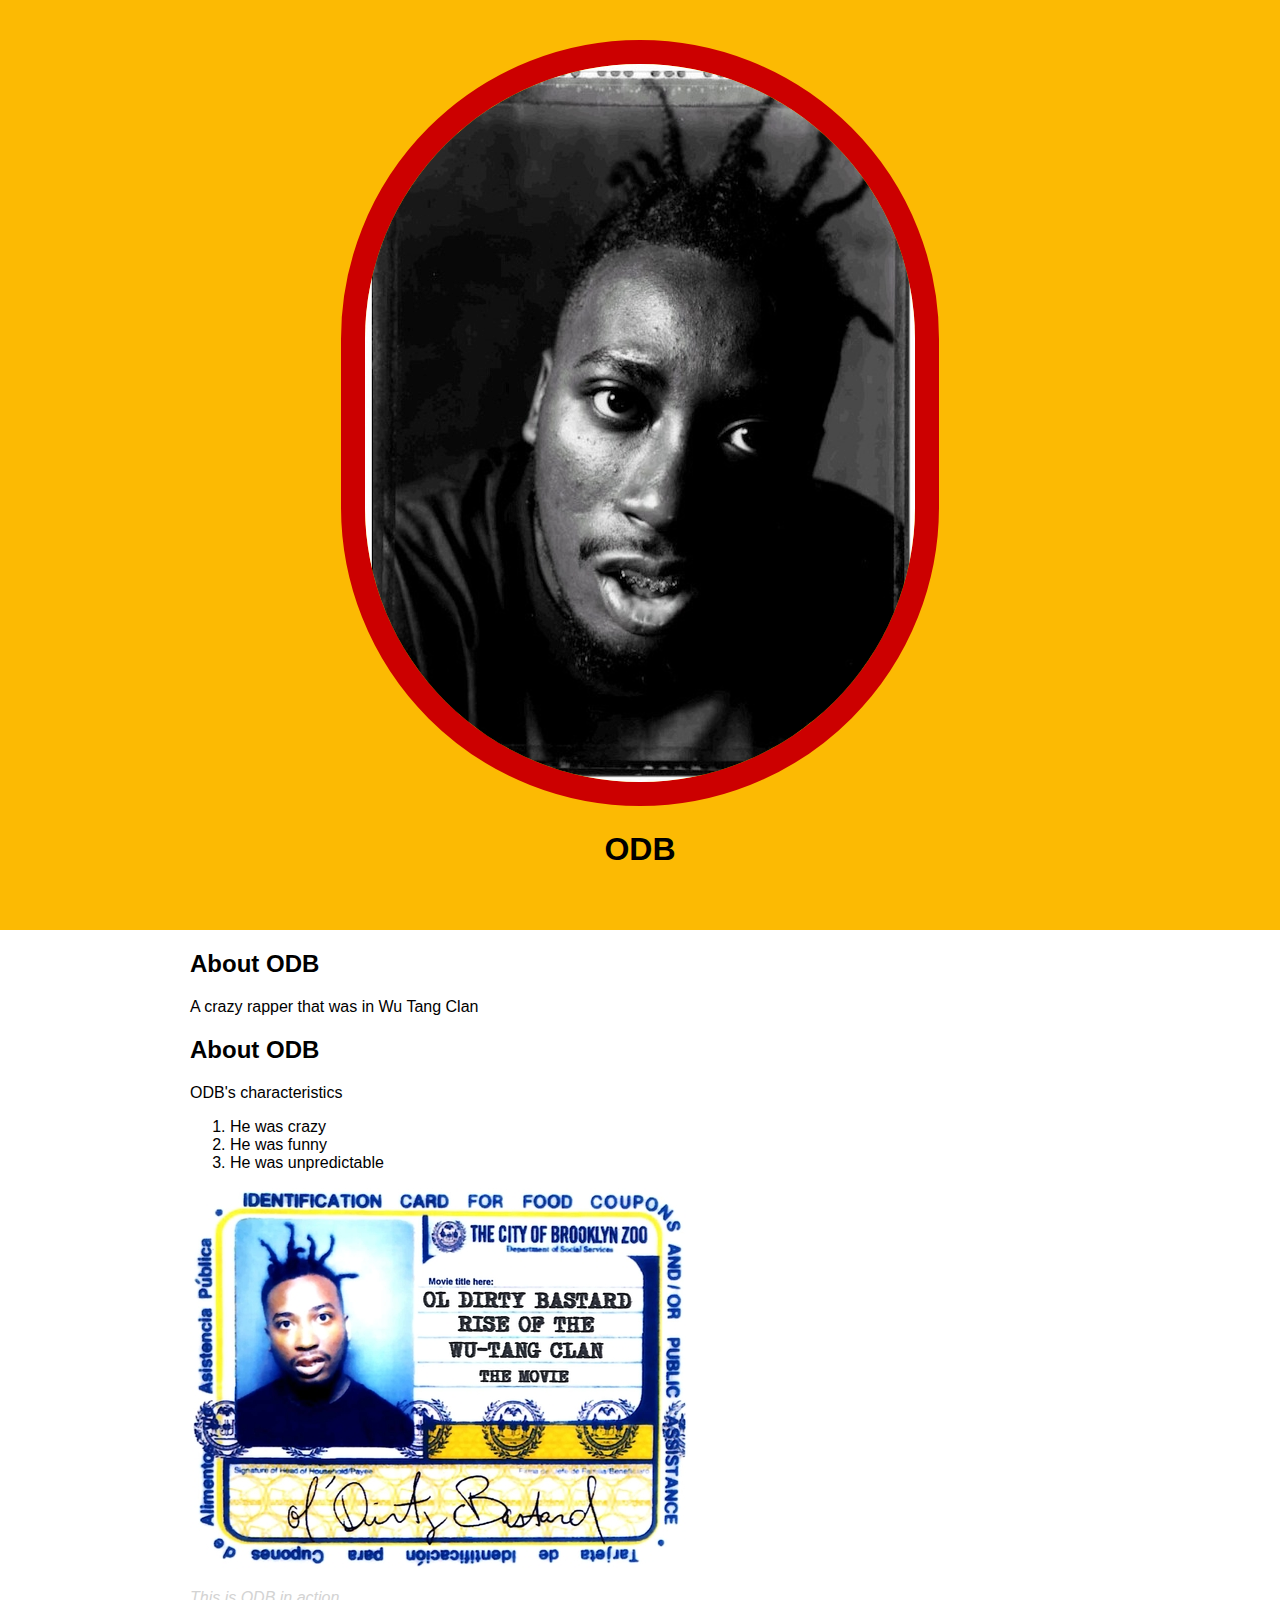
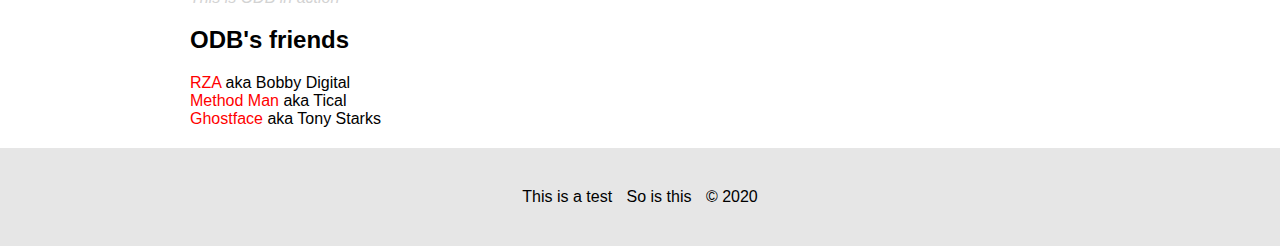
<file: index.html>
<!DOCTYPE html>
<html>
<head>
	<title>ODB</title>
	<link rel="stylesheet" type="text/css" href="css/test.css">
</head>
<body>
	<DIV class="wrapper">
			<header>
				
				 <img src="img/profile.jpg">
				 <h1>ODB</h1>
				
			</header>
			<div class="content">
				<h2>About ODB</h2>
				<P>A crazy rapper that was in Wu Tang Clan</P>
				<h2>About ODB</h2>
				<P>ODB's characteristics </P>
				<ol>
					<li>He was crazy</li>
					<li>He was funny</li>
					<li>He was unpredictable</li>
				</ol>
				<img class="big-image" src="img/big-image.jpg">
				<p class="caption">This is ODB in action</p>
				<h2>ODB's friends</h2>
				<ul>
					<li><a href="https://en.wikipedia.org/wiki/RZA" target="_blank" title="Visit RZA's page">
					RZA</a> aka Bobby Digital</li>
					<li><a href="https://en.wikipedia.org/wiki/Method_Man" target="_blank" title="Visit Method Man's page">Method Man</a> aka Tical</li>
					<li><a href="https://en.wikipedia.org/wiki/Ghostface_Killah" target="_blank" title="Visit Ghostface's page">Ghostface</a> aka Tony Starks</li>
				</ul>
			</div>
			<footer>
				<ul>
					<li>This is a test</li>
					<li>So is this</li>
					<li>&copy; 2020</li>
				</ul>
			</footer>
	</DIV>
</body>
</html>
</file>
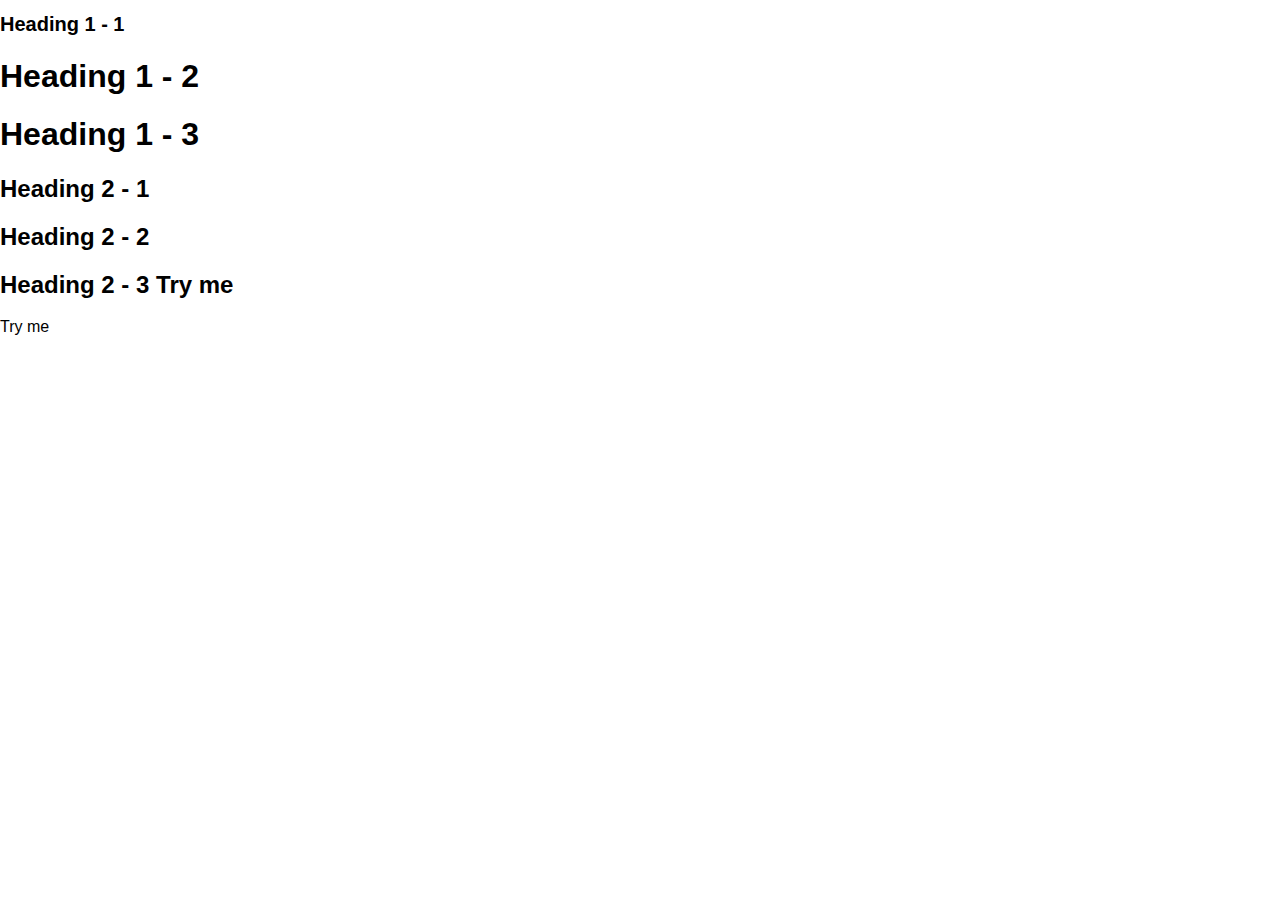
<file: stylish.html>
<!DOCTYPE html>
<html>
<head>
	<title>Stylish</title>
	<link rel="stylesheet" type="text/css" href="css/test.css">

</head>
<body>

<h1 id="first" class="small" style="font-size: 20px;">Heading 1 - 1</h1>
<h1>Heading 1 - 2</h1>
<h1 class="small">Heading 1 - 3</h1>
<h2>Heading 2 - 1</h2>
<h2 class="small">Heading 2 - 2</h2>
<h2>Heading 2 - 3 <span>Try me</span></h2>

<span>Try me</span>
</body>
</html>
</file>
<file: css/test.css>
html, body{
	font-family: Arial, sans-serif;
	margin: 0;
}

header {
	background-color: #fcba03;
	padding: 40px;
	text-align: center;
}

h1{
	font-size: 90px
	color: white;
}

header img{
	border-radius: 313px;
	width: 300 px;
	border: 24px solid #CC0000;
}

.content{
	max-width:900px;
	margin: 0 auto;
	padding:0 20px; 
}

img.big-image{
	max-width: 100%
}

p.caption{
	font-size: 16px;
	color: lightgrey;
	font-style: italic;
}

ul{
	list-style: none;
	padding: 0;
	margin: 0;
}

a{
	color: red;
	text-decoration: none;
}

footer{
	margin-top: 20px;
	padding: 40px 20px;
	background-color: #E6E6E6;
}

footer ul{
	text-align: center;
}

footer ul li{
	display: inline-block;
	margin: 0 5px;
}
</file>
